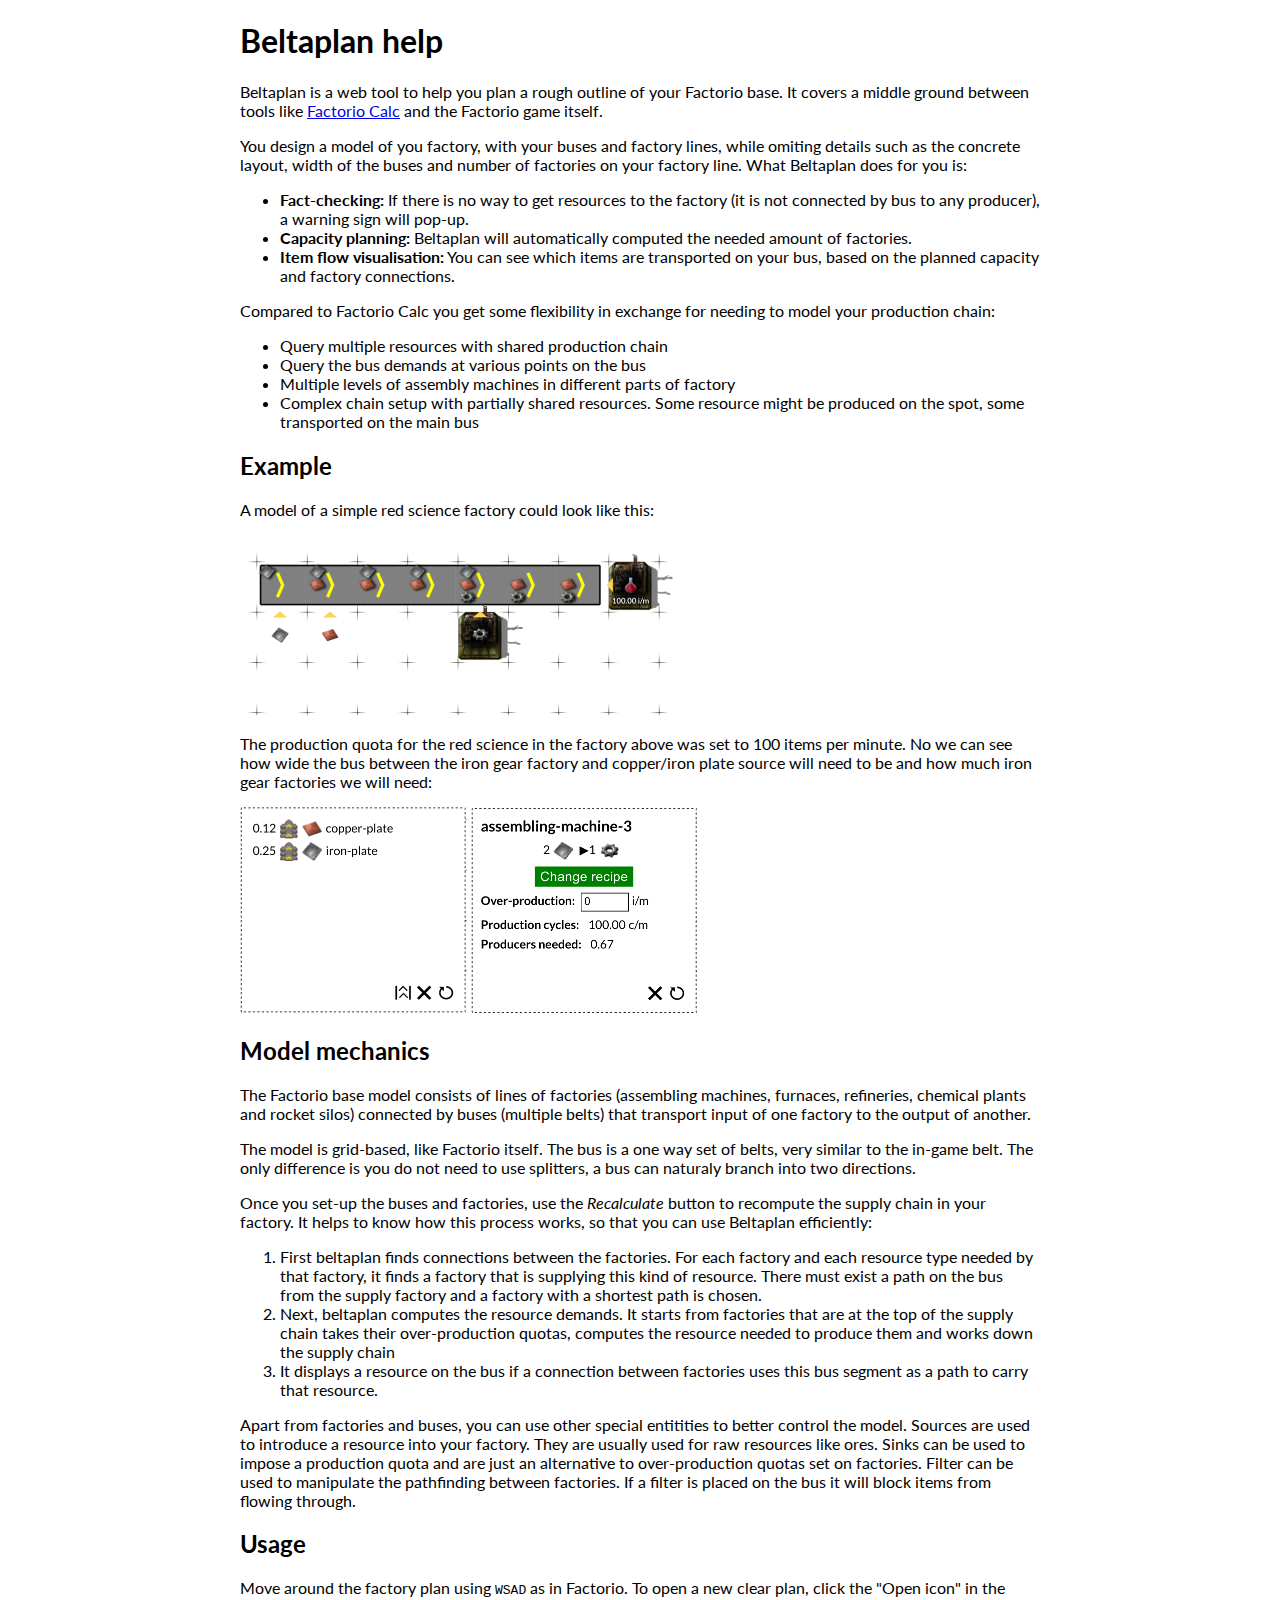
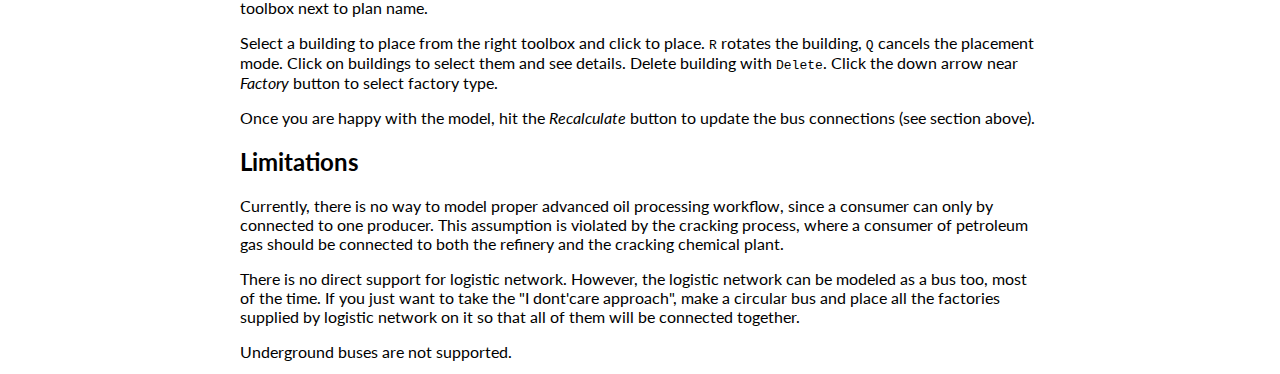
<file: help.html>
<!DOCTYPE HTML>
<html>
    <head>
        <link href="https://fonts.googleapis.com/css?family=Lato:400,700" rel="stylesheet">
        <link rel="stylesheet" href="style.css" />
        <title>Beltaplan help</title>
    </head>
    <body style="width: 800px; margin: auto">
        <article>
            
<h1>Beltaplan help</h1>

<p>Beltaplan is a web tool to help you plan a rough outline of your Factorio base. It covers a middle ground
between tools like <a href="http://rubyruy.github.io/factorio-calc/#core-0-12-1">Factorio Calc</a> and the 
Factorio game itself. 

<p>You design a model of you factory, with your buses and factory lines, while omiting details such as the concrete 
layout, width of the buses and number of factories on your factory line. What Beltaplan does for you is:

<ul>
    <li><b>Fact-checking:</b> If there is no way to get resources to the factory (it is not connected by bus to any producer), 
    a warning sign will pop-up.
    <li><b>Capacity planning:</b> Beltaplan will automatically computed the needed amount of factories. 
    <li><b>Item flow visualisation:</b> You can see which items are transported on your bus, based on the planned capacity
    and factory connections.
</ul>

<p>Compared to Factorio Calc you get some flexibility in exchange for needing to model your production chain:
    
<ul>
    <li>Query multiple resources with shared production chain</li>
    <li>Query the bus demands at various points on the bus</li>
    <li>Multiple levels of assembly machines in different parts of factory</li>
    <li>Complex chain setup with partially shared resources. Some resource might be produced on the spot,
        some transported on the main bus</li>
</ul> 

<h2>Example</h2>

<p>A model of a simple red science factory could look like this:

<p>
<img src="img/help/simple.png" alt="Simple red science factory" />

<p>The production quota for the red science in the factory above was set to 100 items per minute. No we can
see how wide the bus between the iron gear factory and copper/iron plate source will need to be and how much 
iron gear factories we will need:

<p>
<img src="img/help/simple-belt.png" alt="Bus query" />
<img src="img/help/simple-factory.png" alt="Factory query" />

<h2>Model mechanics</h2>

<p>The Factorio base model consists of lines of factories (assembling machines, furnaces, refineries, chemical plants and
rocket silos) connected by buses (multiple belts) that transport input of one factory to the output of another. 

<p>The model is grid-based, like Factorio itself. The bus is a one way set of belts, very similar to the in-game belt.
The only difference is you do not need to use splitters, a bus can naturaly branch into two directions.

<p>Once you set-up the buses and factories, use the <em>Recalculate</em> button to recompute the supply chain in your
factory. It helps to know how this process works, so that you can use Beltaplan efficiently:

<ol>
    <li>First beltaplan finds connections between the factories. For each factory and each resource type needed by that
        factory, it finds a factory that is supplying this kind of resource. There must exist a path on the bus from the
        supply factory and a factory with a shortest path is chosen.
        
    <li>Next, beltaplan computes the resource demands. It starts from factories that are at the top of the supply chain
        takes their over-production quotas, computes the resource needed to produce them and works down the 
        supply chain
    <li>It displays a resource on the bus if a connection between factories uses this bus segment as a path to 
        carry that resource.
        
</ol>

<p>Apart from factories and buses, you can use other special entitities to better control the model.
    Sources are used to introduce a resource into your factory. They are usually used for raw resources like ores.
    Sinks can be used to impose a production quota and are just an alternative to over-production quotas
    set on factories. Filter can be used to manipulate the pathfinding between factories. If a filter is
    placed on the bus it will block items from flowing through.

<h2>Usage</h2>
<p>Move around the factory plan using <code>WSAD</code> as in Factorio. To open a new clear plan, click the 
"Open icon" in the toolbox next to plan name.

<p>Select a building to place from the right toolbox and click to place. <code>R</code> rotates the building, <code>Q</code>
cancels the placement mode. Click on buildings to select them and see details. Delete building with <code>Delete</code>. Click
the down arrow near <em>Factory</em> button to select factory type.

<p>Once you are happy with the model, hit the <em>Recalculate</em> button to update the bus connections (see section above).



<h2>Limitations</h2>

<p>Currently, there is no way to model proper advanced oil processing workflow, since a consumer can only by connected to one producer.
This assumption is violated by the cracking process, where a consumer of petroleum gas should be connected to both the refinery and
the cracking chemical plant. 

<p>There is no direct support for logistic network. However, the logistic network can be modeled as a bus too, most of the time. 
If you just want to take the "I dont'care approach", make a circular bus and place all the factories supplied by logistic network 
on it so that all of them will be connected together.

<p>Underground buses are not supported.
         </article>
    </body>
</html>
</file>
<file: style.css>
html{
    font-family: 'Lato', sans-serif;
}
body.game{
    overflow: hidden;
}
.hidden{
    display: none !important;
}

#splash{
    position: absolute;
    display:flex;
    left: 0px;
    top: 0px;
    right: 0px;
    bottom: 0px;
    z-index: 10;
    background-color: green;
    color: white;
    justify-content: center;
}
#splash-text{
    font-size: 20pt;
    align-self: center;
}
#toolbox{
    right: 20px;
    width: 200px;
}
.toolbox{
    display: block;
    position: absolute;
    list-style-type: none;
    margin: 0px;
    
    background-color: white;
    padding: 10px;
    border: 1px dashed black;
}
.toolbox li{
    display: block;
}
.text-as-icon{
    font-size: 25px !important;
}
button, .toolbox li.split-button, .button{
    display: block;
    text-decoration: none;
    box-sizing: content-box;
    border: none;
    background-color: green;
    color: white;
    font-size: 12pt;
    padding: 6px;
    text-align: center;
    cursor: pointer;
    margin: 0px;
    margin-top: 3px;
    margin-bottom: 3px;
}
button.fill{
    width: 100%;
    box-sizing: border-box;
}
.toolbox li.split-button{
    display:flex;
    flex-direction: row;
    align-content: stretch;
    padding: 0px;
}
.toolbox li.split-button > *{
    background-color: transparent;
    margin: 0px;
}
.toolbox li.split-button > :first-child{
    flex-grow: 1;
    width: 20px;
}
.toolbox li.split-button > :last-child{
    padding: 1px;
    border-left: 1px solid white;
    padding-left: 10px;
    padding-right: 10px;
}
.toolbox li.split-button img{
    width: 24px;
    height: 24px;
    vertical-align: middle;
}
.toolbox li.split-button span{
    padding-right: 3px;
}


.toolbox li.two-button{
    display: flex;
    flex-direction: row;
}
.toolbox li.two-button button{
    flex-grow: 0.5;
    width: 0px;
}
.toolbox li.two-button button:last-child{
    margin-left: 3px;
}
.toolbox li.two-button button:first-child{
    margin-right: 3px;
}
.toolbox  button.selected, .toolbox li.split-button.selected{
    background-color: #ffd34f;
    color: black;
}
.toolbox li.plan-name-box{
    display: flex;
}
#plan-name{
    width: 100px;
    margin-right: 5px;
    padding-right :5px;
    padding-left :5px;
    flex-grow: 1;
    border: 1px solid black;
}
#button-open{
    padding: 4px;
    margin: 0px;
    cursor: pointer;
    background-color: green;
}
#button-open img{
    vertical-align: middle;
}


#viewport{
    position: absolute;
    top: 0px;
    left: 0px;
    z-index: -10;
}
#viewport .tile{
    position: absolute;
    width: 96px;
    height: 96px;
}
#viewport .viewport-background{
    position: absolute;
    background-image: url('img/grid.png');
}
#selection-rectangle, #placement-rectangle{
    z-index: 100;
    position: absolute;
    display: none;
}


#infobox{
    right: 20px;
    bottom: 20px;
    width: 250px;
    font-size: 11pt;
}
#infobox .contents > div{
    margin-top: 7px;
    margin-bottom: 7px;
}
#infobox h3{
    margin: 0px;
    font-size: 18px;
}
#infobox .key-value-pair label{
    font-weight: bold;
    padding-right: 0.5em;
}
#infobox .key-value-pair input{
    width: 50px;
    border: 1px solid black;
    padding: 3px;
}
#infobox .key-value-pair span{
    padding-left: 0.3em 
}
#infobox .contents{
    overflow-y: auto;
    height: 240px;
}
#infobox .action-button{
    cursor: pointer;
    width: 20px;
    padding: 3px;
    float: right;
}
#infobox button{
    margin: auto;
    margin-top: 7px;
    margin-bottom: 7px;
    padding-top: 3px;
    padding-bottom: 3px;
}
#infobox hr{
    width: 70%;
    border: none;
    border-top: 1px solid gray;
}
.recipe{
    text-align: center;
}
.recipe canvas{
    vertical-align: middle;
    padding-right: 0.5em;
    padding-left: 0.3em;
    width: 24px;
    height: 24px;
}
.recipe span{
    display: inline-block;
}
.recipe span.missing{
    background-color: red;
}
.bus-contents{
    font-size: 11pt;
}
.bus-contents .amount{
    text-align: right;
}
.bus-contents canvas,.bus-contents img {
    width: 24px;
    height: 24px;
    vertical-align: middle;
}
.bus-contents .unit{
    padding-right: 0.3em;
}

.module-list .slot, .module-list .add-slot{
    display: inline-block;
    width: 24px;
    height: 24px;
    margin: 1px;
    margin-bottom: 0px;
    background-color: gray;
    vertical-align: baseline; 
    cursor: pointer;
}

.module-list .add-slot{
    background-color: transparent;
}

.file-list{
    display: block;
}
.file-list li{
    display: block;
    cursor: pointer;
}
.file-list li:hover{
    background-color: green;
}
#saving-notification{
    background-color: green;
    color: white;
    padding: 5px;
    position: absolute;
    top:0px;
    left:0px;
}

#dialog{
    display: none;
    position: absolute;
    left: 0px;
    top: 0px;
    width: 100%;
    height: 100%;
    background-color: rgba(128, 128, 128, 0.5);
    
    align-items: center;
    justify-content: center;
}
#dialog-window{
    border: 1px solid black;
    background-color: white;
    width: 600px;
    min-height: 200px;
    padding: 10px;
    position: relative;
}
#dialog-close-button{
    position: absolute;
    margin:0px;
    left: 100%;
    top: -1px;
    background-color: white;
    border: 1px solid black;
    padding: 3px;
}
#dialog-close-button img{
    display: block;
}
.dialog-buttons{
    display: block;
}
.dialog-buttons button{
    float:right;
    margin-left: 6px;
}
#dialog-contents.select-dialog input{
    width: 90%;
    display: block;
    margin: auto;
    margin-bottom: 0.5em;
}

#dialog-contents.select-dialog canvas{
    padding: 2px;
}
#dialog-contents.select-dialog canvas:hover{
    background-color: green;
}
#dialog-contents h2{
    font-size: 14pt;
    border-bottom: 1px solid gray;
    padding-left: 0.5em;
    margin-top: 1em;
}
#dialog-contents.open-dialog textarea{
    border: 1px solid black;
    height: 100px;
    box-sizing: border-box;
    width: 100%;
    display: block;
}
</file>
